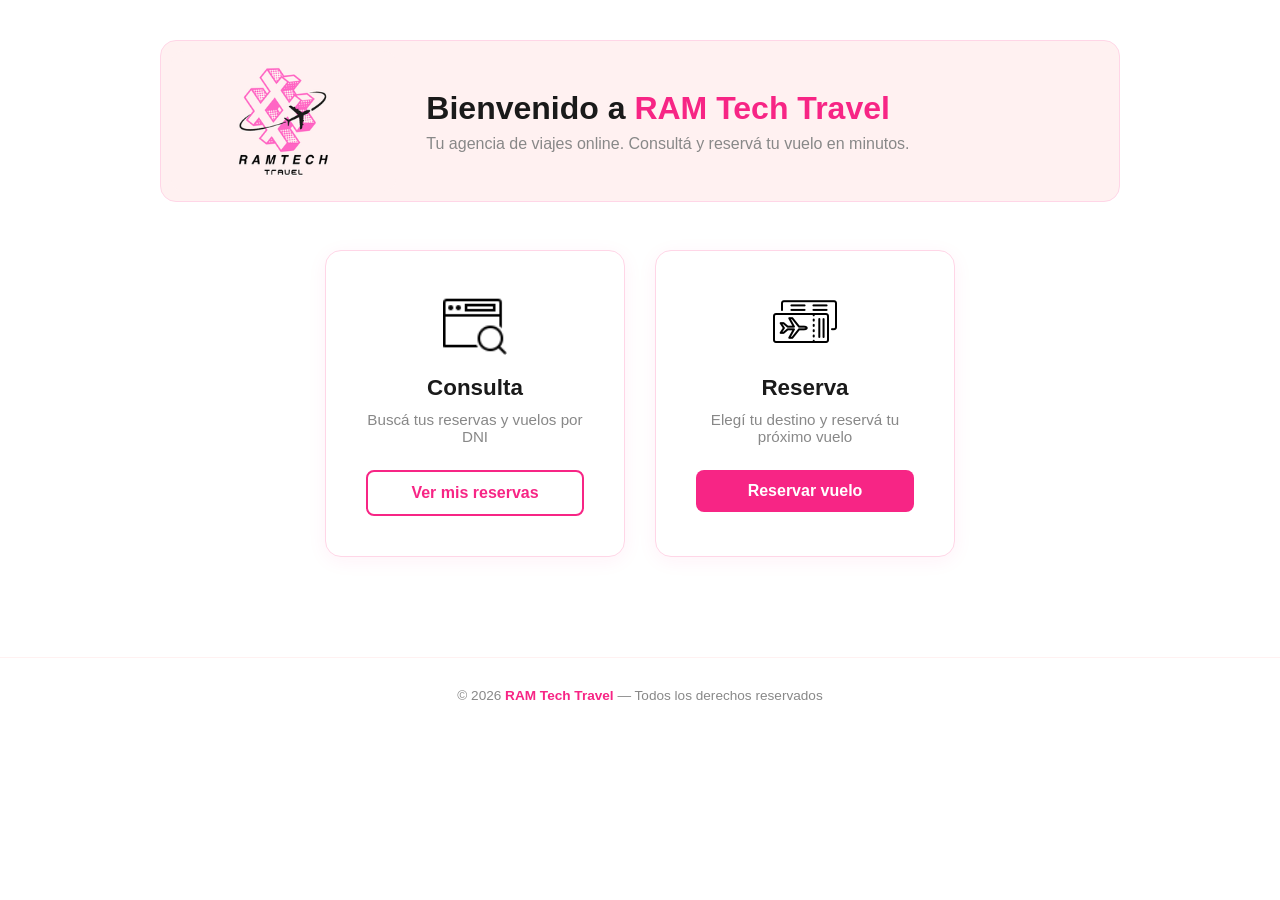
<file: TERCER SEMESTRE/POO/itellij/vuelo/vuelo/src/main/resources/static/index.html>
<!DOCTYPE html>
<html lang="es">
<head>
    <meta charset="UTF-8">
    <meta name="viewport" content="width=device-width, initial-scale=1.0">
    <title>RAM Tech Travel</title>
    <link rel="stylesheet" href="css/styles.css">
</head>
<body>


<div class="container">

    <!-- HEADER -->
    <div class="page-header" style="display: flex; align-items: center; gap: 30px; text-align: left;">
        <img src="img/RAM.png" alt="RAM Tech Travel" style="height: 140px; width: auto; background-color: #FFF1F1; border-radius: 12px; padding: 6px;">
        <div>
            <h1>Bienvenido a <span>RAM Tech Travel</span></h1>
            <p>Tu agencia de viajes online. Consultá y reservá tu vuelo en minutos.</p>
        </div>
    </div>

    <!-- MENÚ PRINCIPAL -->
    <div class="menu-principal">

        <div class="card" onclick="window.location.href='consulta.html'">
            <img src="img/consulta.png" alt="Consulta" class="card-icon">
            <h2>Consulta</h2>
            <p>Buscá tus reservas y vuelos por DNI</p>
            <button class="btn btn-secondary">
                Ver mis reservas
            </button>
        </div>

        <div class="card" onclick="window.location.href='reserva.html'">
            <img src="img/reserva.png" alt="Reserva" class="card-icon">
            <h2>Reserva</h2>
            <p>Elegí tu destino y reservá tu próximo vuelo</p>
            <button class="btn btn-primary">
                Reservar vuelo
            </button>
        </div>

    </div>

</div>

<!-- FOOTER -->
<footer class="footer">
    © 2026 <span>RAM Tech Travel</span> — Todos los derechos reservados
</footer>

</body>
</html>
</file>
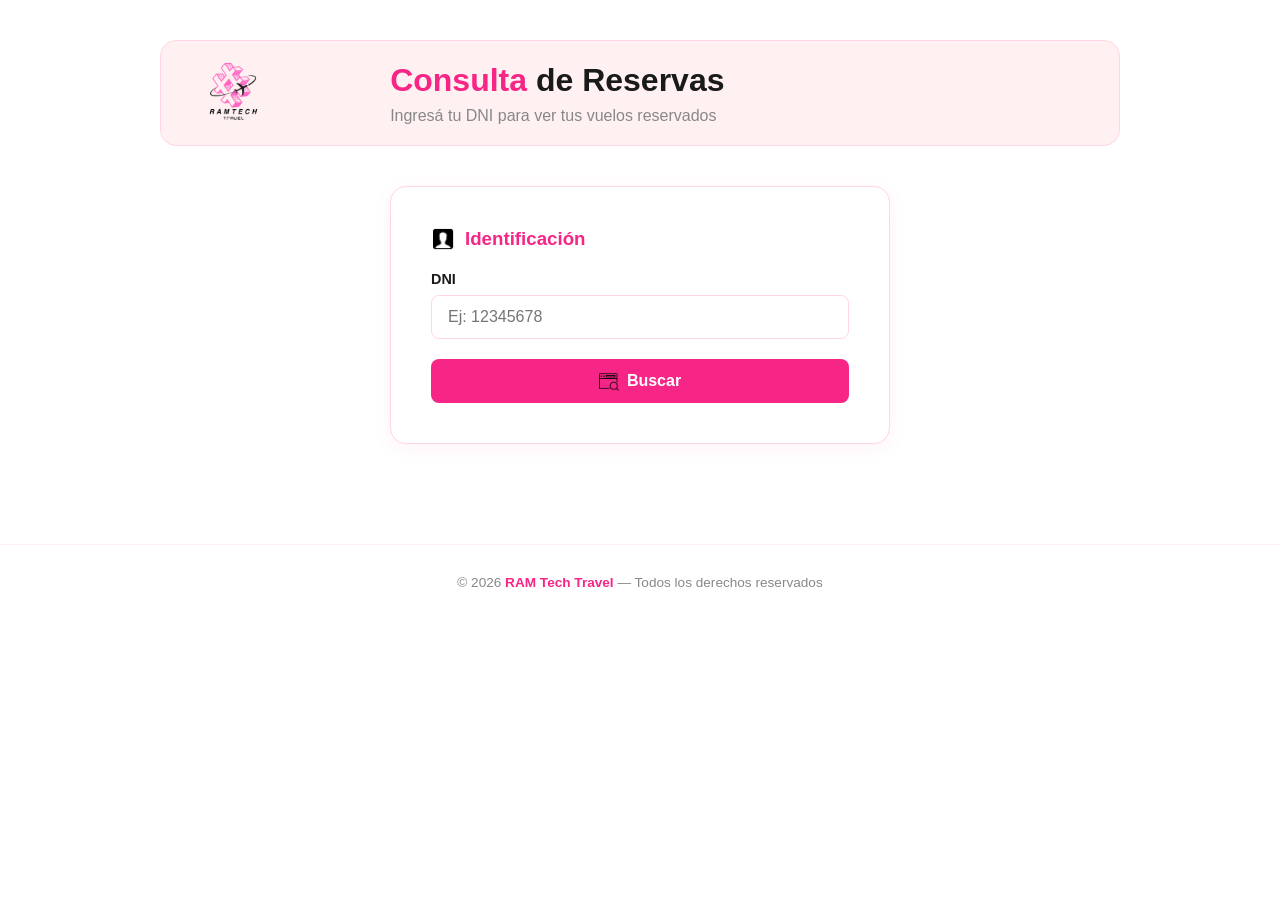
<file: TERCER SEMESTRE/POO/itellij/vuelo/vuelo/src/main/resources/static/consulta.html>
<!DOCTYPE html>
<html lang="es">
<head>
    <meta charset="UTF-8">
    <meta name="viewport" content="width=device-width, initial-scale=1.0">
    <title>Consulta - RAM Tech Travel</title>
    <link rel="stylesheet" href="css/styles.css">
</head>
<body>

<div class="container">

    <!-- HEADER -->
    <div class="page-header" style="display: flex; align-items: center; gap: 10%; text-align: left; margin-bottom: 40px;">
        <a href="index.html">
            <img src="img/RAM.png" alt="RAM Tech Travel" style="height: 80px; width: auto;  padding: 6px;">
        </a>
        <div >
            <h1><span>Consulta</span> de Reservas</h1>
            <p>Ingresá tu DNI para ver tus vuelos reservados</p>
        </div>
    </div>

    <!-- BUSCAR POR DNI -->
    <div class="card" style="max-width: 500px; margin: 0 auto;">
        <h3 style="color: #F72585; margin-bottom: 20px; display: flex; align-items: center; gap: 10px;">
            <img src="img/usuario.png" style="width: 24px; height: 24px;"> Identificación
        </h3>
        <div class="form-group">
            <label>DNI</label>
            <input type="number" id="inputDni" placeholder="Ej: 12345678">
        </div>
        <button class="btn btn-primary" id="btnBuscar" onclick="buscarUsuario()">
            <img src="img/consulta.png" style="width: 20px; height: 20px; filter: brightness(10);"> Buscar
        </button>
        <div class="mensaje-error" id="errorBusqueda"></div>
    </div>

    <!-- RESULTADO: Usuario encontrado -->
    <div class="resultado" id="resultadoUsuario" style="max-width: 600px; margin: 25px auto 0;">
        <h3>
            <img src="img/usuario.png"> Datos del Pasajero
        </h3>
        <div class="dato-fila">
            <span class="dato-label">DNI</span>
            <span class="dato-valor" id="usuarioDni"></span>
        </div>
        <div class="dato-fila">
            <span class="dato-label">Nombre</span>
            <span class="dato-valor" id="usuarioNombre"></span>
        </div>
        <div class="dato-fila">
            <span class="dato-label">Apellido</span>
            <span class="dato-valor" id="usuarioApellido"></span>
        </div>
        <div class="dato-fila">
            <span class="dato-label">Email</span>
            <span class="dato-valor" id="usuarioEmail"></span>
        </div>

        <h3 style="margin-top: 25px;">
            <img src="img/reserva.png"> Mis Reservas
        </h3>
        <div id="listaReservas"></div>
    </div>

    <!-- FORMULARIO: Usuario no encontrado -->
    <div class="resultado" id="formNuevoUsuario" style="max-width: 500px; margin: 25px auto 0;">
        <h3>
            <img src="img/usuario.png"> Registrar nuevo pasajero
        </h3>
        <div class="form-group">
            <label>DNI</label>
            <input type="number" id="nuevoDni" placeholder="DNI">
        </div>
        <div class="form-group">
            <label>Nombre</label>
            <input type="text" id="nuevoNombre" placeholder="Nombre">
        </div>
        <div class="form-group">
            <label>Apellido</label>
            <input type="text" id="nuevoApellido" placeholder="Apellido">
        </div>
        <div class="form-group">
            <label>Email</label>
            <input type="email" id="nuevoEmail" placeholder="Email">
        </div>
        <div class="form-group">
            <label>Contraseña</label>
            <input type="password" id="nuevoPassword" placeholder="Contraseña">
        </div>
        <button class="btn btn-primary" onclick="registrarUsuario()">
            <img src="img/usuario.png" style="width: 20px; height: 20px; filter: brightness(10);"> Registrar
        </button>
        <div class="mensaje-error" id="errorRegistro"></div>
        <div class="mensaje-exito" id="exitoRegistro"></div>
    </div>

</div>

<!-- FOOTER -->
<footer class="footer">
    © 2026 <span>RAM Tech Travel</span> — Todos los derechos reservados
</footer>

<script src="js/consulta.js"></script>
</body>
</html>
</file>
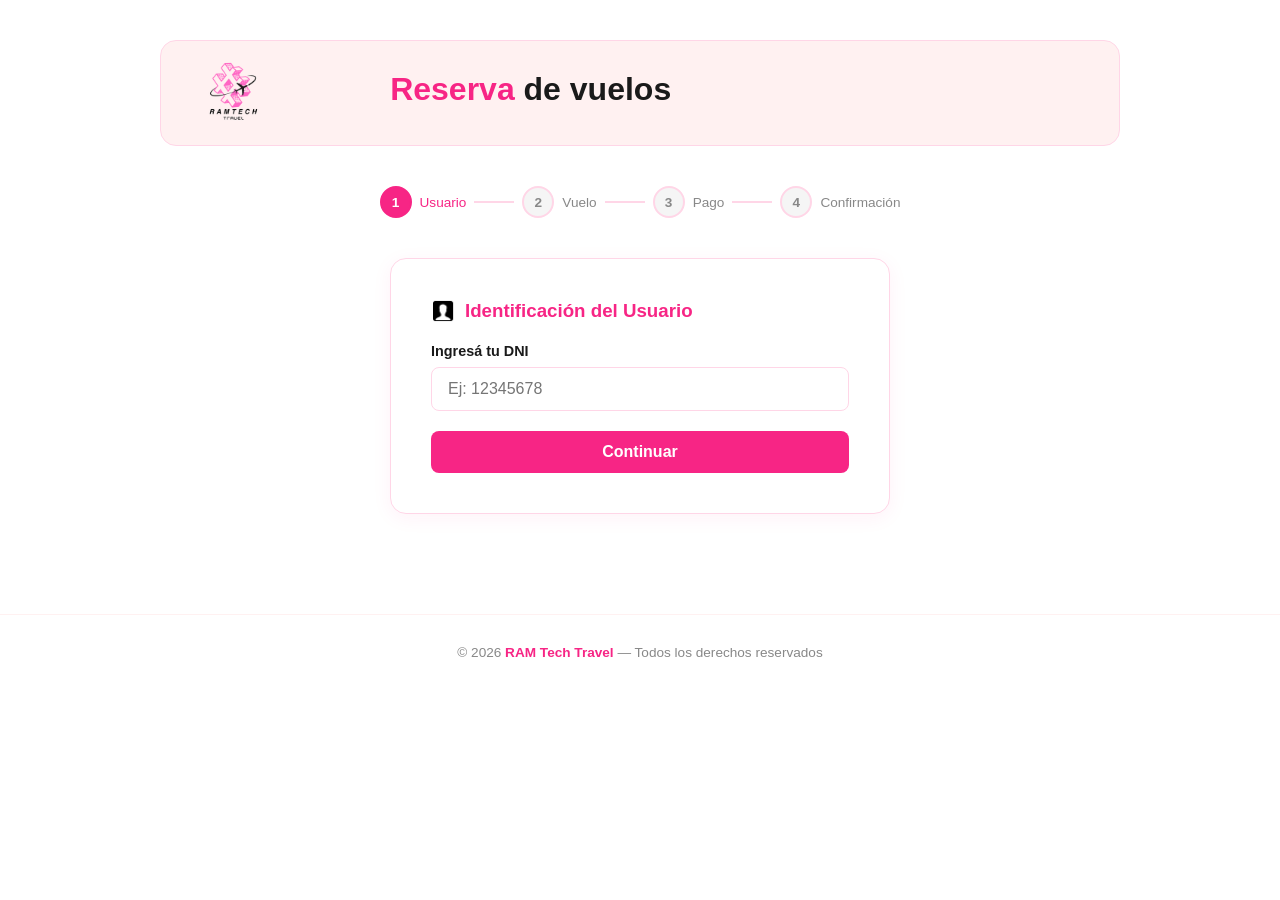
<file: TERCER SEMESTRE/POO/itellij/vuelo/vuelo/src/main/resources/static/reserva.html>
<!DOCTYPE html>
<html lang="es">
<head>
    <meta charset="UTF-8">
    <meta name="viewport" content="width=device-width, initial-scale=1.0">
    <title>Reserva - Sistema de Vuelos</title>
    <link rel="stylesheet" href="css/styles.css">
</head>
<body>
<div class="container">
    <!-- HEADER -->
    <div class="page-header" style="display: flex; align-items: center; gap: 10%; text-align: left; margin-bottom: 40px;">
        <a href="index.html">
            <img src="img/RAM.png" alt="RAM Tech Travel" style="height: 80px; width: auto;  padding: 6px;" >
        </a>
        <div >
            <h1><span>Reserva</span> de vuelos</h1>
        </div>
    </div>

    <!-- PASOS -->
    <div class="pasos">
        <div class="paso activo" id="pasoIndicador1">
            <div class="paso-numero">1</div>
            <span>Usuario</span>
        </div>
        <div class="separador"></div>
        <div class="paso" id="pasoIndicador2">
            <div class="paso-numero">2</div>
            <span>Vuelo</span>
        </div>
        <div class="separador"></div>
        <div class="paso" id="pasoIndicador3">
            <div class="paso-numero">3</div>
            <span>Pago</span>
        </div>
        <div class="separador"></div>
        <div class="paso" id="pasoIndicador4">
            <div class="paso-numero">4</div>
            <span>Confirmación</span>
        </div>
    </div>

    <!-- PASO 1: Buscar usuario -->
    <div id="paso1" class="card" style="max-width: 500px; margin: 0 auto;">
        <h3 style="color: #F72585; margin-bottom: 20px; display: flex; align-items: center; gap: 10px;">
            <img src="img/usuario.png" style="width: 24px; height: 24px;"> Identificación del Usuario
        </h3>
        <div class="form-group">
            <label>Ingresá tu DNI</label>
            <input type="number" id="dniReserva" placeholder="Ej: 12345678">
        </div>
        <button class="btn btn-reserva" id="btnBuscar" onclick="buscarUsuarioReserva()">Continuar</button>
        <div class="mensaje-error" id="errorPaso1"></div>
    </div>

    <!-- PASO 1B: Registrar usuario nuevo -->
    <div id="paso1b" class="resultado" style="max-width: 500px; margin: 0 auto;">
        <h3>➕ Usuario no encontrado — Registrar</h3>
        <div class="form-group">
            <label>Nombre</label>
            <input type="text" id="regNombre" placeholder="Nombre">
        </div>
        <div class="form-group">
            <label>Apellido</label>
            <input type="text" id="regApellido" placeholder="Apellido">
        </div>
        <div class="form-group">
            <label>Email</label>
            <input type="email" id="regEmail" placeholder="Email">
        </div>
        <div class="form-group">
            <label>Contraseña</label>
            <input type="password" id="regPassword" placeholder="Contraseña">
        </div>
        <button class="btn btn-reserva" onclick="registrarUsuarioReserva()">Registrar y Continuar</button>
        <div class="mensaje-error" id="errorRegistroReserva"></div>
    </div>

    <!-- PASO 2: Elegir vuelo -->
    <div id="paso2" class="resultado" style="max-width: 600px; margin: 0 auto;">
        <h3> <img src="img/avion.png" style="width: 24px; height: 24px;">Selección del Vuelo</h3>
        <p style="color: #a8a8b3; margin-bottom: 20px;">Usuario: <strong id="nombreUsuarioReserva"></strong></p>

        <div class="form-group">
            <label>Origen</label>
            <select id="selectOrigen" onchange="cargarDestinos()">
                <option value="">Seleccioná el origen</option>
            </select>
        </div>
        <div class="form-group">
            <label>Destino</label>
            <select id="selectDestino" onchange="cargarVuelos()" disabled>
                <option value="">Primero seleccioná origen</option>
            </select>
        </div>
        <div class="form-group">
            <label>Vuelo disponible</label>
            <select id="selectVuelo" onchange="cargarAsientos()" disabled>
                <option value="">Primero seleccioná destino</option>
            </select>
        </div>
        <div class="form-group">
            <label>Asiento</label>
            <select id="selectAsiento" disabled>
                <option value="">Primero seleccioná vuelo</option>
            </select>
        </div>
        <div class="form-group">
            <label>Tarifa</label>
            <select id="selectTarifa" disabled>
                <option value="">Primero seleccioná asiento</option>
            </select>
        </div>

        <button class="btn btn-reserva" onclick="irPaso3()">Continuar al Pago</button>
        <div class="mensaje-error" id="errorPaso2"></div>
    </div>

    <!-- PASO 3: Pago -->
    <div id="paso3" class="resultado" style="max-width: 500px; margin: 0 auto;">
        <h3><img src="img/tarjeta.png" style="width: 24px; height: 24px;"> Datos de Pago</h3>
        <div class="form-group">
            <label>Número de Tarjeta</label>
            <input type="number" id="nroTarjeta" placeholder="Ej: 4578454125896321">
        </div>
        <div class="form-group">
            <label>Tipo de Tarjeta</label>
            <select id="tipoTarjeta">
                <option value="">Seleccioná el tipo</option>
                <option value="DEBITO">Débito</option>
                <option value="CREDITO">Crédito</option>
            </select>
        </div>
        <button class="btn btn-consulta" onclick="volverPaso2()"
                style="margin-bottom: 10px; width: 100%;">← Volver</button>
        <button class="btn btn-reserva" onclick="confirmarReserva()">Confirmar Reserva</button>
        <div class="mensaje-error" id="errorPaso3"></div>
    </div>

    <!-- PASO 4: Confirmación -->
    <div id="paso4" class="resultado" style="max-width: 600px; margin: 0 auto;">
        <h3 style="color: #4caf50;">
            <img src="img/aprobado.png" style="width: 24px; height: 24px;"> Reserva Confirmada!</h3>
        <div id="resumenReserva"></div>
        <button class="btn btn-consulta" style="margin-top: 20px;"
                onclick="window.location.href='index.html'">Volver al Inicio</button>
    </div>
</div>
<!-- FOOTER -->
<footer class="footer">
    © 2026 <span>RAM Tech Travel</span> — Todos los derechos reservados
</footer>

<script src="js/reserva.js"></script>
</body>
</html>
</file>
<file: TERCER SEMESTRE/POO/itellij/vuelo/vuelo/src/main/resources/static/css/styles.css>
* {
    margin: 0;
    padding: 0;
    box-sizing: border-box;
}

body {
    font-family: 'Segoe UI', Tahoma, Geneva, Verdana, sans-serif;
    background-color: #FFFFFF;
    color: #1A1A1A;
    min-height: 100vh;
}

/* =====================
   HEADER / NAVBAR
   ===================== */
.navbar {
    background-color: #FFFFFF;
    border-bottom: 2px solid #FFF1F1;
    padding: 15px 40px;
    display: flex;
    align-items: center;
    justify-content: space-between;
    box-shadow: 0 2px 8px rgba(247, 37, 133, 0.08);
    position: sticky;
    top: 0;
    z-index: 100;
}

.navbar-logo {
    display: flex;
    align-items: center;
    gap: 12px;
    text-decoration: none;
}

.navbar-logo img {
    height: 60px;
    width: auto;
    background-color: #FFF1F1;
    border-radius: 8px;
    padding: 4px;
}

.navbar-back {
    color: #888888;
    text-decoration: none;
    font-size: 0.9rem;
    display: flex;
    align-items: center;
    gap: 6px;
    transition: color 0.2s;
}

.navbar-back:hover {
    color: #F72585;
}

/* =====================
   CONTENEDOR PRINCIPAL
   ===================== */
.container {
    max-width: 1000px;
    margin: 0 auto;
    padding: 40px 20px;
}

/* =====================
   HERO / HEADER DE PÁGINA
   ===================== */
.page-header {
    text-align: center;
    margin-bottom: 48px;
    padding: 10px 10px;
    background: #FFF1F1 ;
    border-radius: 16px;
    border: 1px solid #FFD6E7;
}

.page-header h1 {
    font-size: 2rem;
    color: #1A1A1A;
    margin-bottom: 8px;
    font-weight: 700;
}

.page-header h1 span {
    color: #F72585;
}

.page-header p {
    color: #888888;
    font-size: 1rem;
}

/* =====================
   CARDS
   ===================== */
.card {
    background: #FFFFFF;
    border: 1px solid #FFD6E7;
    border-radius: 16px;
    padding: 40px;
    box-shadow: 0 4px 20px rgba(247, 37, 133, 0.06);
    transition: transform 0.3s, box-shadow 0.3s;
}

.card:hover {
    transform: translateY(-4px);
    box-shadow: 0 8px 30px rgba(247, 37, 133, 0.12);
}

.card-icon {
    width: 64px;
    height: 64px;
    margin: 0 auto 20px;
    display: block;
}

.card h2 {
    font-size: 1.4rem;
    margin-bottom: 10px;
    color: #1A1A1A;
}

.card p {
    color: #888888;
    margin-bottom: 25px;
    font-size: 0.95rem;
}

/* =====================
   MENÚ PRINCIPAL
   ===================== */
.menu-principal {
    display: flex;
    gap: 30px;
    justify-content: center;
    flex-wrap: wrap;
}

.menu-principal .card {
    width: 300px;
    text-align: center;
    cursor: pointer;
}

/* =====================
   BOTONES
   ===================== */
.btn {
    padding: 12px 30px;
    border: none;
    border-radius: 8px;
    font-size: 1rem;
    cursor: pointer;
    font-weight: 600;
    transition: all 0.2s;
    width: 100%;
    display: flex;
    align-items: center;
    justify-content: center;
    gap: 8px;
}

.btn:hover {
    transform: translateY(-1px);
    box-shadow: 0 4px 12px rgba(247, 37, 133, 0.3);
}

.btn:disabled {
    opacity: 0.4;
    cursor: not-allowed;
    transform: none;
    box-shadow: none;
}

.btn-primary {
    background-color: #F72585;
    color: #FFFFFF;
}

.btn-primary:hover {
    background-color: #d41e72;
}

.btn-secondary {
    background-color: #FFFFFF;
    color: #F72585;
    border: 2px solid #F72585;
}

.btn-secondary:hover {
    background-color: #FFF1F1;
}

/* Compatibilidad con nombres anteriores */
.btn-consulta { background-color: #FFFFFF; color: #F72585; border: 2px solid #F72585; }
.btn-consulta:hover { background-color: #FFF1F1; }
.btn-reserva { background-color: #F72585; color: #FFFFFF; }
.btn-reserva:hover { background-color: #d41e72; }

/* =====================
   FORMULARIOS
   ===================== */
.form-group {
    margin-bottom: 20px;
}

.form-group label {
    display: block;
    margin-bottom: 8px;
    color: #1A1A1A;
    font-size: 0.9rem;
    font-weight: 600;
}

.form-group input,
.form-group select {
    width: 100%;
    padding: 12px 16px;
    background: #FFFFFF;
    border: 1.5px solid #FFD6E7;
    border-radius: 8px;
    color: #1A1A1A;
    font-size: 1rem;
    transition: border-color 0.2s;
}

.form-group input:focus,
.form-group select:focus {
    outline: none;
    border-color: #F72585;
    box-shadow: 0 0 0 3px rgba(247, 37, 133, 0.1);
}

.form-group input:disabled,
.form-group select:disabled {
    background: #F5F5F5;
    color: #888888;
    cursor: not-allowed;
}

.form-group select option {
    background: #FFFFFF;
    color: #1A1A1A;
}

/* =====================
   RESULTADOS / PANELES
   ===================== */
.resultado {
    background: #FFFFFF;
    border: 1px solid #FFD6E7;
    border-radius: 16px;
    padding: 30px;
    margin-top: 25px;
    display: none;
    box-shadow: 0 4px 20px rgba(247, 37, 133, 0.06);
}

.resultado.visible {
    display: block;
}

.resultado h3 {
    color: #F72585;
    margin-bottom: 20px;
    font-size: 1.1rem;
    font-weight: 700;
    padding-bottom: 12px;
    border-bottom: 2px solid #FFF1F1;
    display: flex;
    align-items: center;
    gap: 8px;
}

.resultado h3 img {
    width: 22px;
    height: 22px;
}

.dato-fila {
    display: flex;
    justify-content: space-between;
    align-items: center;
    padding: 12px 0;
    border-bottom: 1px solid #F5F5F5;
}

.dato-fila:last-child {
    border-bottom: none;
}

.dato-label {
    color: #888888;
    font-size: 0.9rem;
}

.dato-valor {
    color: #1A1A1A;
    font-weight: 600;
    font-size: 0.95rem;
}

/* =====================
   PASOS WIZARD
   ===================== */
.pasos {
    display: flex;
    justify-content: center;
    align-items: center;
    margin-bottom: 40px;
    gap: 8px;
    flex-wrap: wrap;
}

.paso {
    display: flex;
    align-items: center;
    gap: 8px;
    color: #888888;
    font-size: 0.85rem;
    font-weight: 500;
}

.paso.activo {
    color: #F72585;
}

.paso.completado {
    color: #4caf50;
}

.paso-numero {
    width: 32px;
    height: 32px;
    border-radius: 50%;
    background: #F5F5F5;
    border: 2px solid #FFD6E7;
    display: flex;
    align-items: center;
    justify-content: center;
    font-size: 0.85rem;
    font-weight: 700;
}

.paso.activo .paso-numero {
    background: #F72585;
    color: #FFFFFF;
    border-color: #F72585;
}

.paso.completado .paso-numero {
    background: #4caf50;
    color: #FFFFFF;
    border-color: #4caf50;
}

.separador {
    width: 40px;
    height: 2px;
    background: #FFD6E7;
}

/* =====================
   MENSAJES
   ===================== */
.mensaje-error {
    background: #FFF1F1;
    border: 1px solid #F72585;
    border-radius: 8px;
    padding: 12px 16px;
    color: #F72585;
    margin-top: 15px;
    font-size: 0.9rem;
    display: none;
    align-items: center;
    gap: 8px;
}

.mensaje-exito {
    background: #F0FFF4;
    border: 1px solid #4caf50;
    border-radius: 8px;
    padding: 12px 16px;
    color: #2e7d32;
    margin-top: 15px;
    font-size: 0.9rem;
    display: none;
    align-items: center;
    gap: 8px;
}

.mensaje-error.visible,
.mensaje-exito.visible {
    display: flex;
}

/* =====================
   CONFIRMACIÓN
   ===================== */
.confirmacion-header {
    text-align: center;
    padding: 20px;
    margin-bottom: 20px;
}

.confirmacion-header h3 {
    color: #4caf50;
    font-size: 1.5rem;
    border: none !important;
}

.confirmacion-numero {
    display: inline-block;
    background: #FFF1F1;
    color: #F72585;
    font-size: 1.8rem;
    font-weight: 700;
    padding: 12px 30px;
    border-radius: 12px;
    margin-top: 10px;
    border: 2px solid #FFD6E7;
}

/* =====================
   DIVIDER
   ===================== */
.divider {
    height: 1px;
    background: #FFD6E7;
    margin: 20px 0;
}

/* =====================
   BADGE DE CLASE
   ===================== */
.badge {
    display: inline-block;
    padding: 3px 10px;
    border-radius: 20px;
    font-size: 0.8rem;
    font-weight: 600;
}

.badge-business { background: #FFF1F1; color: #F72585; border: 1px solid #F72585; }
.badge-economy { background: #F0F4FF; color: #3b82f6; border: 1px solid #3b82f6; }
.badge-turista { background: #F0FFF4; color: #4caf50; border: 1px solid #4caf50; }

/* =====================
   FOOTER
   ===================== */
.footer {
    text-align: center;
    padding: 30px;
    color: #888888;
    font-size: 0.85rem;
    border-top: 1px solid #FFF1F1;
    margin-top: 60px;
}

.footer span {
    color: #F72585;
    font-weight: 600;
}
</file>
